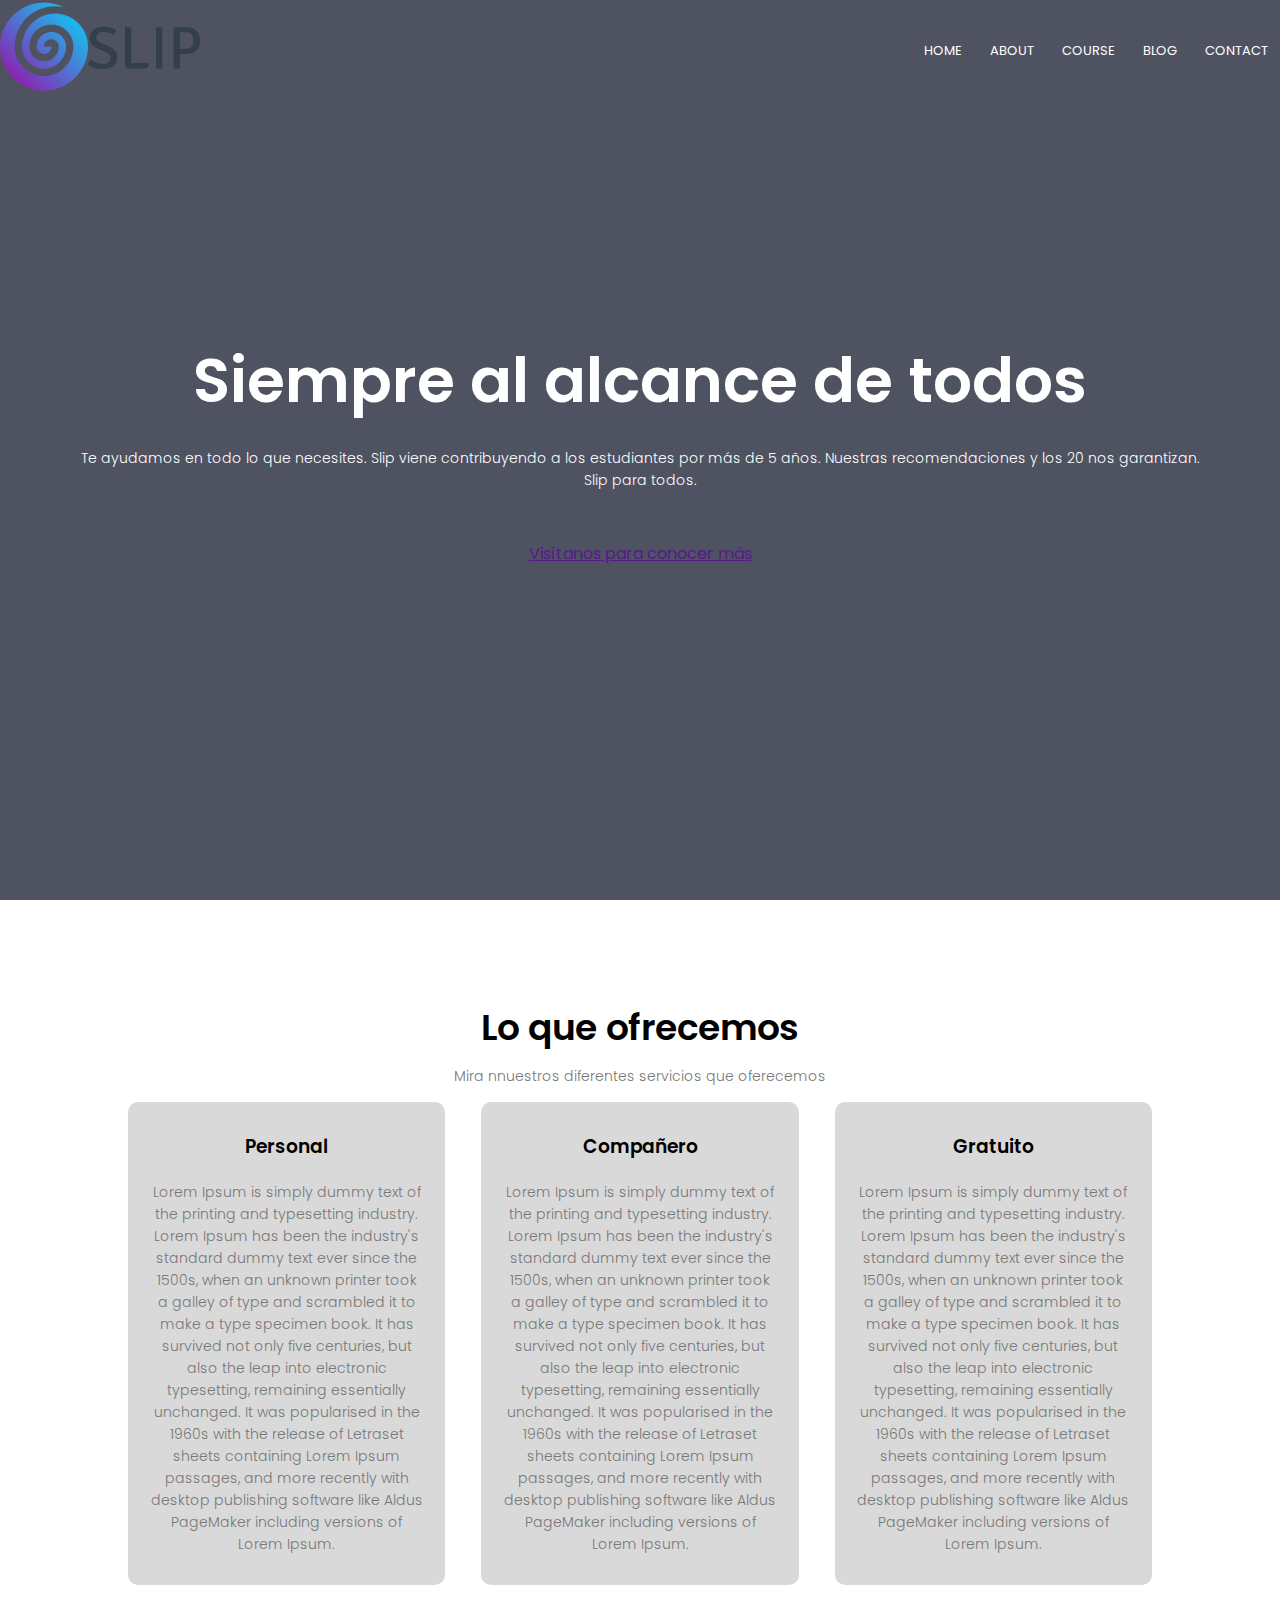
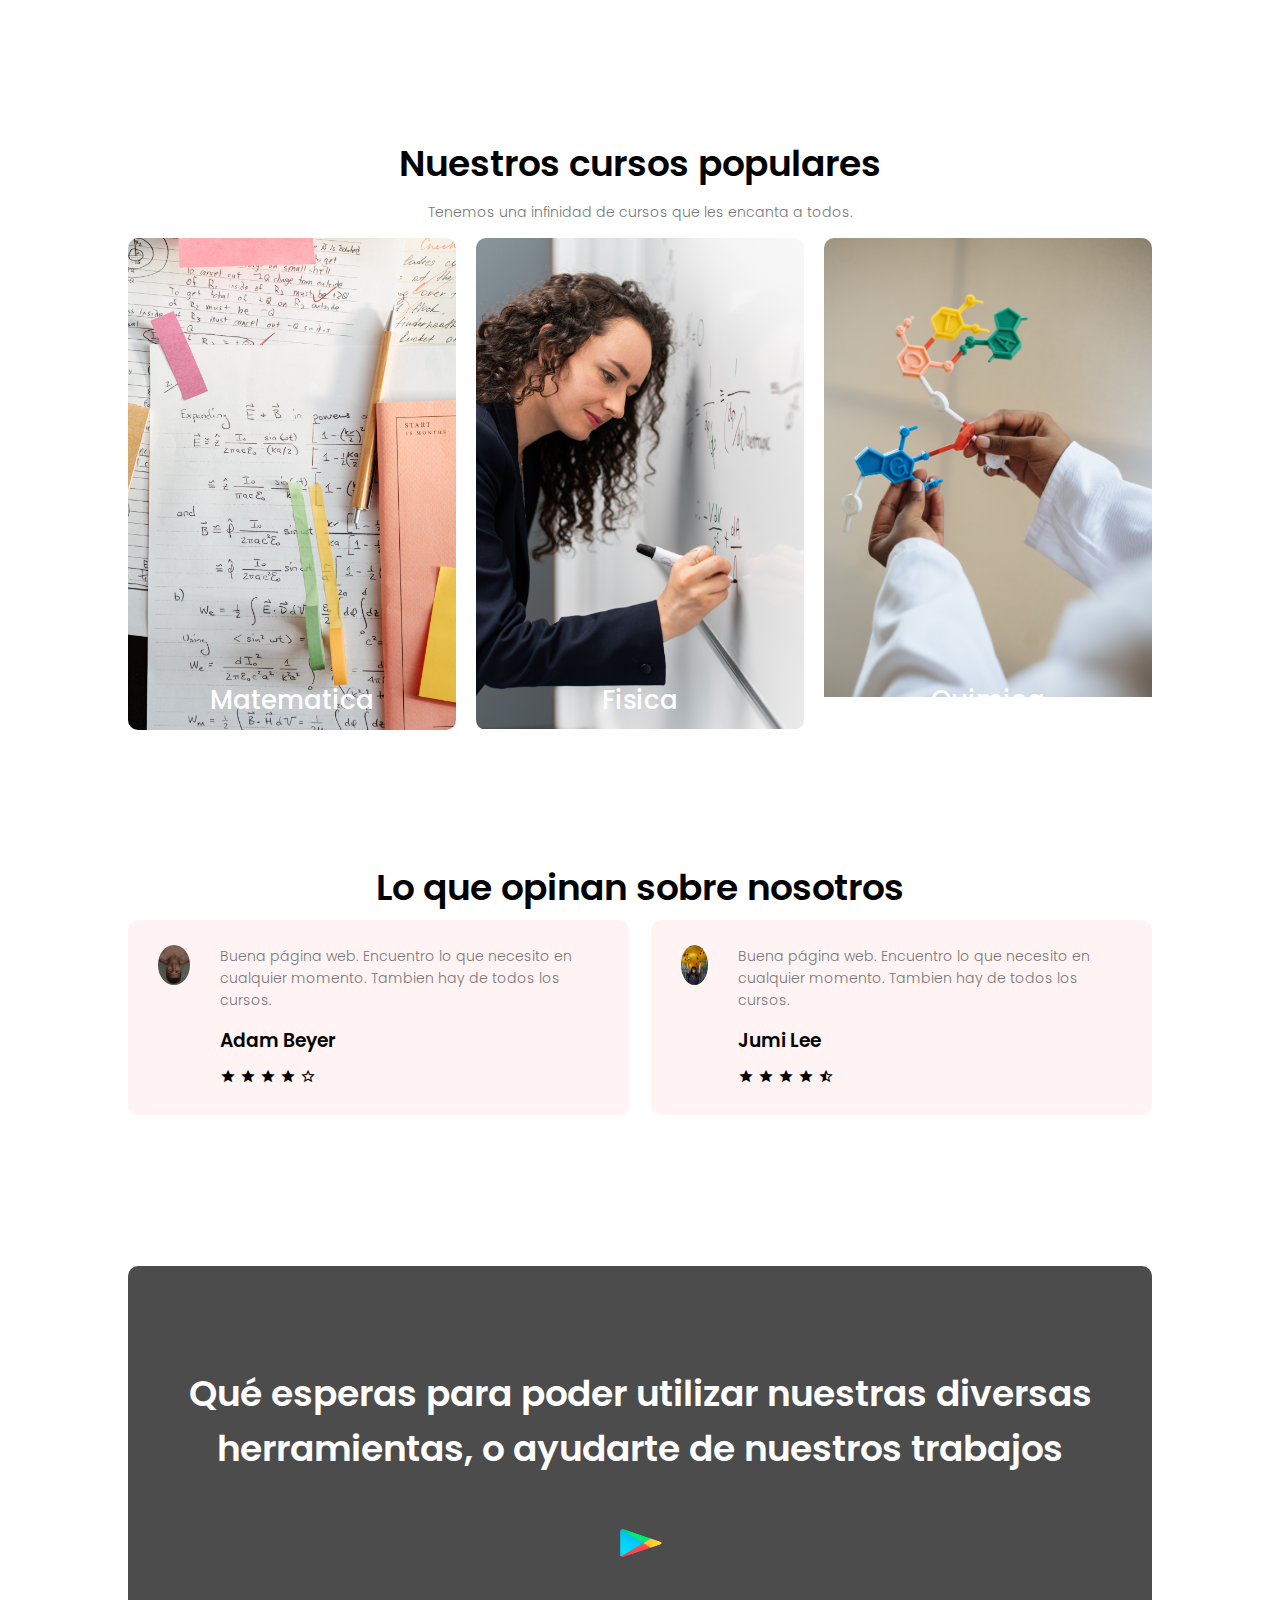
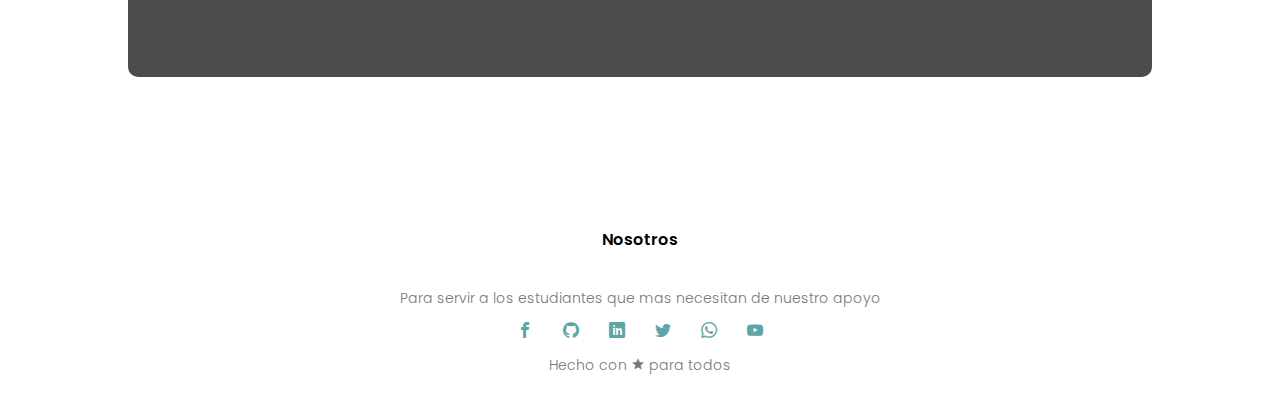
<file: index.html>
<!DOCTYPE html>
<html lang="en">
<head>
    <meta charset="UTF-8">
    <meta name="viewport" content="width=device-width, initial-scale=1.0">
    <title>Diseño y Patrones de Software</title>
    <link rel="stylesheet" href="css/css.css">
    <link rel="preconnect" href="https://fonts.gstatic.com">
    <link rel="stylesheet" type="text/css" href="style.css">
    <link href="https://fonts.googleapis.com/css2?family=Poppins:wght@100;200;300;400;600;700&display=swap" rel="stylesheet">
</head>
<body>
    <section class="header">
        <nav>
            <a href="index.html"><img src="img/logo123.png"></a>
            <div class="nav-links" id="navLinks">
                <i class="icon icon-cross" onclick="hideMenu()"></i>
                <ul>
                    <li><a href="">HOME</a></li>
                    <li><a href="">ABOUT</a></li>
                    <li><a href="">COURSE</a></li>
                    <li><a href="">BLOG</a></li>
                    <li><a href="">CONTACT</a></li>
                </ul>
            </div>
            <i class="icon icon-menu" onclick="showMenu()"></i>
        </nav>
    <div class="text-box">
        <h1>Siempre al alcance de todos</h1>
        <p>Te ayudamos en todo lo que necesites. Slip viene contribuyendo a los estudiantes
        por más de 5 años. Nuestras recomendaciones y los 20 nos garantizan.<br> Slip para todos. </p>
        <a href="" class="btn">Visítanos para conocer más</a>
    </div>
    </section>
    <section class="course">
        <h1>Lo que ofrecemos</h1>
        <p>Mira nnuestros diferentes servicios que oferecemos</p>
        <div class="row">
            <div class="course-col">
                <h3>Personal</h3>
                <p>Lorem Ipsum is simply dummy text of the printing and typesetting industry. Lorem Ipsum has been the industry's standard dummy text ever since the 1500s, when an unknown printer took a galley of type and scrambled it to make a type specimen book. It has survived not only five centuries, but also the leap into electronic typesetting, remaining essentially unchanged. It was popularised in the 1960s with the release of Letraset sheets containing Lorem Ipsum passages, and more recently with desktop publishing software like Aldus PageMaker including versions of Lorem Ipsum.</p>
            </div>
            <div class="course-col">
                <h3>Compañero</h3>
                <p>Lorem Ipsum is simply dummy text of the printing and typesetting industry. Lorem Ipsum has been the industry's standard dummy text ever since the 1500s, when an unknown printer took a galley of type and scrambled it to make a type specimen book. It has survived not only five centuries, but also the leap into electronic typesetting, remaining essentially unchanged. It was popularised in the 1960s with the release of Letraset sheets containing Lorem Ipsum passages, and more recently with desktop publishing software like Aldus PageMaker including versions of Lorem Ipsum.</p>
            </div>
            <div class="course-col">
                <h3>Gratuito</h3>
                <p>Lorem Ipsum is simply dummy text of the printing and typesetting industry. Lorem Ipsum has been the industry's standard dummy text ever since the 1500s, when an unknown printer took a galley of type and scrambled it to make a type specimen book. It has survived not only five centuries, but also the leap into electronic typesetting, remaining essentially unchanged. It was popularised in the 1960s with the release of Letraset sheets containing Lorem Ipsum passages, and more recently with desktop publishing software like Aldus PageMaker including versions of Lorem Ipsum.</p>
            </div>
        </div>
    </section>
    <section class="campus">
        <h1>Nuestros cursos populares</h1>
        <p>Tenemos una infinidad de cursos que les encanta a todos.</p>
        <div class="row">
            <div class="campus-col">
                <img src="img/matematica.jpg">
                <div class="layer"><h3>Matematica</h3></div>
            </div>
            <div class="campus-col">
                <img src="img/fisica.jpg">
                <div class="layer"><h3>Fisica</h3></div>
            </div>
            <div class="campus-col">
                <img src="img/quimica.jpg">
                <div class="layer"><h3>Quimica</h3></div>
            </div>
        </div>
    </section>
    <section class="testimonials">
        <h1>Lo que opinan sobre nosotros</h1>
        <div class="row">
            <div class="testimonial-col">
                <img src="img/retrato1.jpg">
                <div>
                    <p>Buena página web. Encuentro lo que necesito en cualquier momento.
                        Tambien hay de todos los cursos.</p>
                    <h3>Adam Beyer</h3>
                    <i class="icon icon-star"></i>
                    <i class="icon icon-star"></i>
                    <i class="icon icon-star"></i>
                    <i class="icon icon-star"></i>
                    <i class="icon icon-star_outline"></i>
                </div>
            </div>
            <div class="testimonial-col">
                <img src="img/retrato2.jpg">
                <div>
                    <p>Buena página web. Encuentro lo que necesito en cualquier momento.
                        Tambien hay de todos los cursos.</p>
                    <h3>Jumi Lee</h3>
                    <i class="icon icon-star"></i>
                    <i class="icon icon-star"></i>
                    <i class="icon icon-star"></i>
                    <i class="icon icon-star"></i>
                    <i class="icon icon-star_half"></i>
                </div>
            </div>
        </div>
    </section>
    <section class="cta">
        <h1>Qué esperas para poder utilizar nuestras diversas herramientas, o ayudarte
            de nuestros trabajos</h1>
        <a href="index.html"><img src="img/playstore.png" class="cog"></a>
    </section>
    <section class="footer">
        <h4>Nosotros</h4>
        <p>Para servir a los estudiantes que mas necesitan de nuestro apoyo</p>
        <div class="icons">
            <i class="icon icon-facebook"></i>
            <i class="icon icon-github"></i>
            <i class="icon icon-linkedin"></i>
            <i class="icon icon-twitter"></i>
            <i class="icon icon-whatsapp"></i>
            <i class="icon icon-youtube"></i>
        </div>
        <p>Hecho con <i class="icon-star"></i> para todos </p>
    </section>

    <script>
        var navLinks=document.getElementById("navLinks");
        function hideMenu(){
            navLinks.style.right="-200px";
        }
        function showMenu(){
            navLinks.style.right="0px";
        }
    </script>
</body>
</html>
</file>
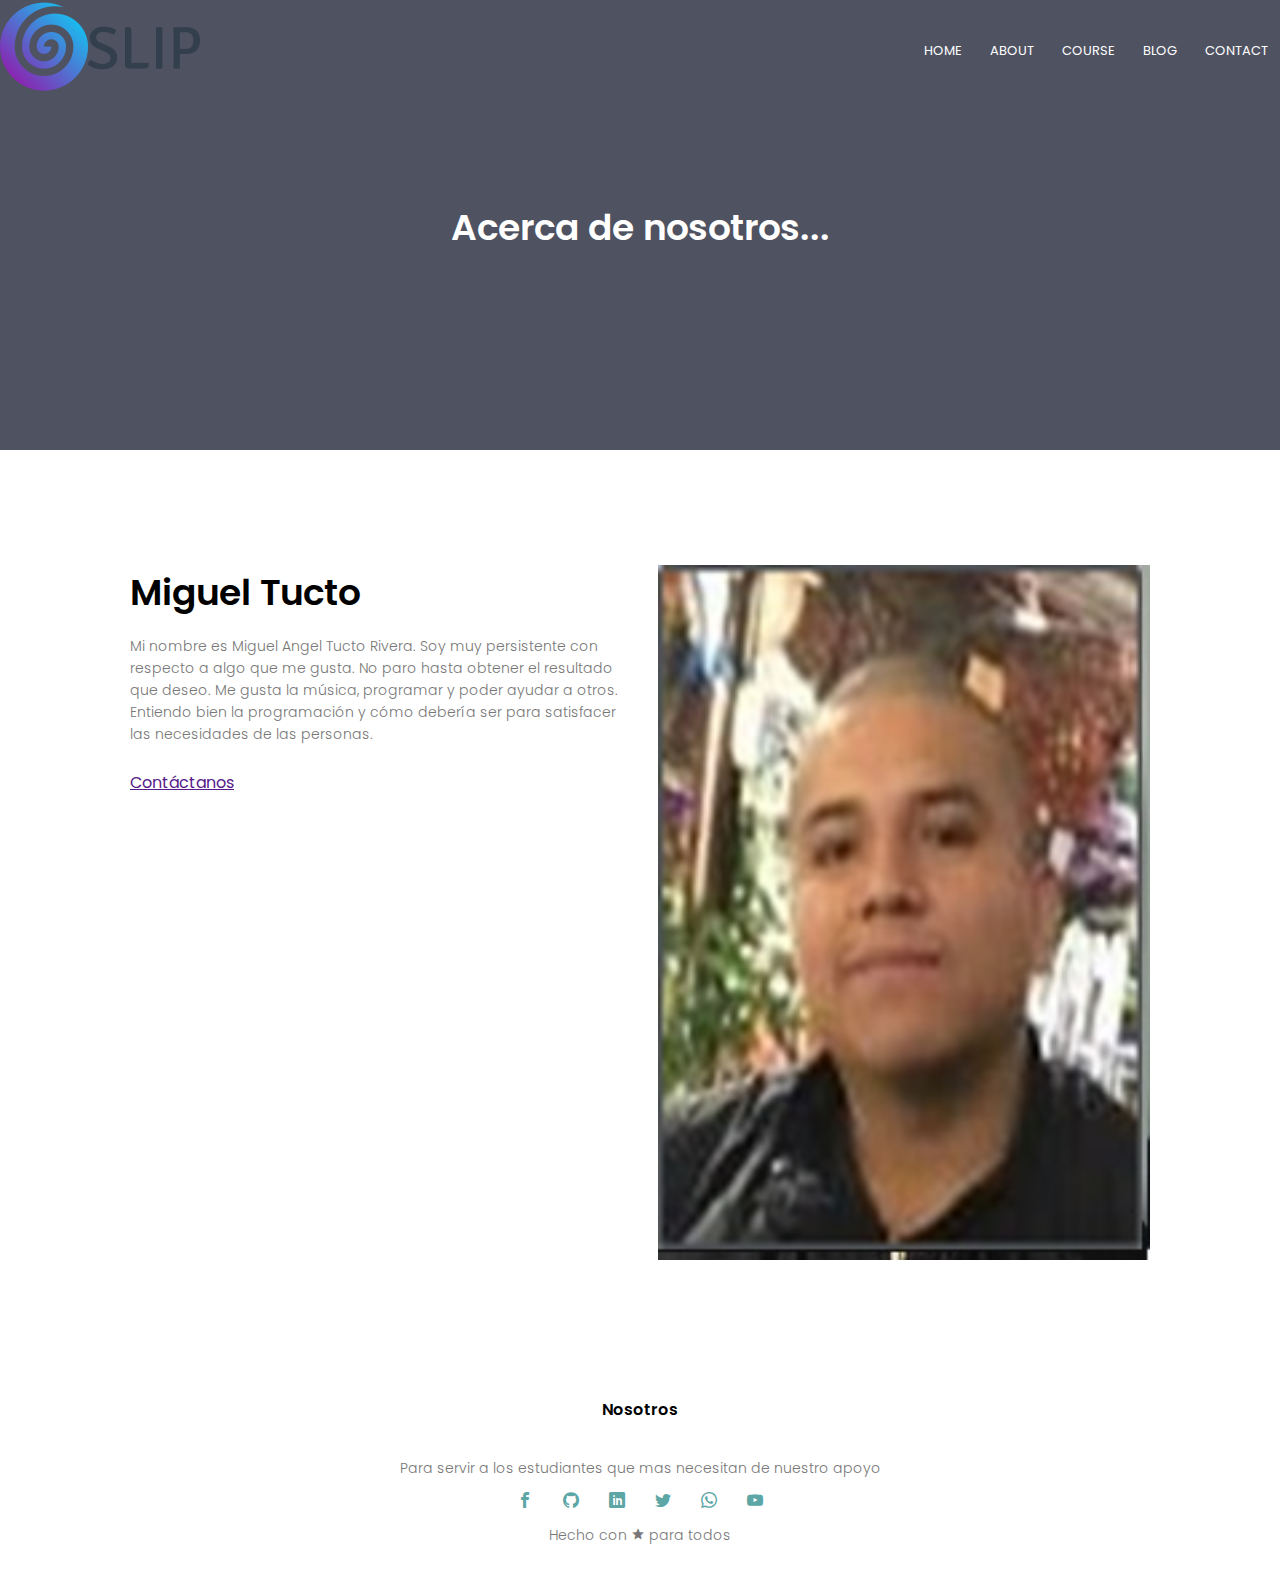
<file: about.html>
<!DOCTYPE html>
<html lang="en">
<head>
  <meta charset="UTF-8">
  <meta name="viewport" content="width=device-width, initial-scale=1.0">
  <title>Diseño y Patrones de Software</title>
  <link rel="stylesheet" href="css/css.css">
  <link rel="preconnect" href="https://fonts.gstatic.com">
  <link rel="stylesheet" type="text/css" href="style.css">
  <link href="https://fonts.googleapis.com/css2?family=Poppins:wght@100;200;300;400;600;700&display=swap" rel="stylesheet">
</head>
<body>
<section class="sub-header">
  <nav>
    <a href="index.html"><img src="img/logo123.png"></a>
    <div class="nav-links" id="navLinks">
      <i class="icon icon-cross" onclick="hideMenu()"></i>
      <ul>
        <li><a href="">HOME</a></li>
        <li><a href="">ABOUT</a></li>
        <li><a href="">COURSE</a></li>
        <li><a href="">BLOG</a></li>
        <li><a href="">CONTACT</a></li>
      </ul>
    </div>
    <i class="icon icon-menu" onclick="showMenu()"></i>
  </nav>
  <h1>Acerca de nosotros...</h1>
</section>
<section class="about-us">
  <div class="row">
    <div class="about-col">
      <h1>Miguel Tucto</h1>
      <p>Mi nombre es Miguel Angel Tucto Rivera. Soy muy persistente con respecto a algo que me gusta. No paro hasta obtener el resultado que deseo. Me gusta la música, programar y poder ayudar a otros. Entiendo bien la programación y cómo debería ser para satisfacer las necesidades de las personas.</p>
      <a href="">Contáctanos</a>
    </div>
    <div class="about-col">
      <img src="img/miguel.jpg">
    </div>
  </div>
</section>
<section class="footer">
  <h4>Nosotros</h4>
  <p>Para servir a los estudiantes que mas necesitan de nuestro apoyo</p>
  <div class="icons">
    <i class="icon icon-facebook"></i>
    <i class="icon icon-github"></i>
    <i class="icon icon-linkedin"></i>
    <i class="icon icon-twitter"></i>
    <i class="icon icon-whatsapp"></i>
    <i class="icon icon-youtube"></i>
  </div>
  <p>Hecho con <i class="icon-star"></i> para todos </p>
</section>
<script>
  var navLinks=document.getElementById("navLinks");
  function hideMenu(){
    navLinks.style.right="-200px";
  }
  function showMenu(){
    navLinks.style.right="0px";
  }
</script>
</body>
</html>
</file>
<file: css/css.css>
*{
    margin:0;
    padding: 0;
    font-family: 'Poppins', sans-serif;
}
.header{
    min-height: 100vh;
    width: 100%;
    background-image: linear-gradient(rgba(4,9,30,0.7),rgba(4,9,30,0.7)),url("https://images.pexels.com/photos/5676744/pexels-photo-5676744.jpeg?auto=compress&cs=tinysrgb&dpr=3&h=750&w=1260");
    background-position: center;
    background-size: cover;
    position: relative;
}
.cover{
    width: 100%;
    height: 100%;
}
nav{
    display: flex;
    padding: 0% 0%;
    justify-content: space-between;
    align-items: center;
}
nav img{
    width: 200px;
}
.nav-links{
    flex: 1;
    text-align: right;
}
.nav-links ul li{
    list-style: none;
    display: inline-block;
    padding: 8px 12px;
    position: relative;
}
.nav-links ul li a{
    color: #fff;
    text-decoration: none;
    font-size: 13px;
}
.nav-links ul li::after{
    content: '';
    width: 0%;
    height: 2px;
    background: #5da6a6;
    display: block;
    margin: auto;
    transition: 0.5s;
}
.nav-links ul li:hover::after{
    width: 100%;
}
.text-box{
    width: 90%;
    color: #fff;
    position: absolute;
    top: 50%;
    left: 50%;
    text-align: center;
    transform: translate(-50%,-50%);
}
.text-box h1{
    font-size: 62px;
}
.text-box p{
    margin: 10px 0 40px;
    font-size: 14px;
    color: #fff;
}
.cog{
    width: 50px;
    height: 30px;
    padding: 12px 34px;
}
.cccc{
    display: inline-block;
    text-decoration: none;
    color: #fff;
    border: 1px solid #fff;
    padding: 12px 34px;
    font-size: 13px;
    background: transparent;
    position: relative;
    cursor: pointer;
}
.cc{
    border: 1px solid #5da6a6;
    background: #5da6a6;
    transition: 1s;
}
nav .icon{
    display: none;

}
.course{
    width: 80%;
    margin: auto;
    text-align: center;
    padding-top: 100px;
}
h1{
    font-size: 36px;
    font-weight: 600;
}
p{
    color: #777;
    font-size: 14px;
    font-weight: 300;
    line-height: 22px;
    padding: 10px;
}
.row{
    margin-top: 5px;
    display: flex;
    justify-content: space-between;
}
.course-col{
    flex-basis: 31%;
    background: #d9d9d9;
    border-radius: 10px;
    margin-bottom: 5%;
    padding: 20px 12px;
    box-sizing: border-box ;
    transition: 0.5s;
}
h3{
    text-align: center;
    font-weight: 600;
    margin: 10px 0;
}
.course-col:hover{
    box-shadow: 0 0 20px 0 rgba(0,0,0,1);
}
.campus{
    width: 80%;
    margin: auto;
    text-align: center;
    padding-top: 100px;
}
.campus-col{
    flex-basis: 32%;
    border-radius: 10px;
    margin-bottom: 30px;
    position: relative;
    overflow: hidden;
}
.campus-col img{
    width: 100%;
    display: block;
}
.layer{
    background: transparent;
    height: 100%;
    width: 100%;
    position: absolute;
    top: 0;
    left: 0;
    transition: 0.5s;
}
.layer:hover{
    background: rgba(130,206,186,0.7);
}
.layer h3{
    width: 100%;
    font-weight: 500;
    color: #fff;
    font-size: 26px;
    bottom: 0;
    left: 50%;
    transform: translateX(-50%);
    position: absolute;
    transition: 0.5s;
}
.layer:hover h3{
    bottom: 49%;
    opacity: 1;
}
.testimonials{
    width: 80%;
    margin:auto;
    text-align: center;
    padding-top: 100px;
}
.testimonial-col{
    flex-basis: 44%;
    border-radius: 10px;
    margin-bottom: 5%;
    text-align: left;
    background: #fff3f3;
    padding: 25px;
    cursor: pointer;
    display: flex;
}
.testimonial-col img{
    height: 40px;
    margin-left: 5px;
    margin-right: 30px;
    border-radius: 50%;
}
.testimonial-col p{
    padding: 0;
}
.testimonial-col h3{
    margin-top: 15px;
    text-align: left;
}
.cta{
    margin: 100px auto;
    width: 80%;
    background-image: linear-gradient(rgba(0,0,0,0.7),rgba(0,0,0,0.7)),url("https://images.pexels.com/photos/6476186/pexels-photo-6476186.jpeg?auto=compress&cs=tinysrgb&h=750&w=1260");
    background-position: center;
    background-size: cover;
    border-radius: 10px;
    text-align: center;
    padding: 100px 0;
}
.cta h1{
    color: #fff;
    margin-bottom: 40px;
    padding: 0;
}
.footer{
    width: 100%;
    text-align: center;
    padding: 30px 0;
}
.footer h4{
    margin-bottom: 25px;
    margin-top: 20px;
    font-weight: 600;
}
.icons .icon{
   color: #5da6a6;
    margin: 0 13px;

}
.sub-header{
    height: 50vh;
    width: 100%;
    background-image: linear-gradient(rgba(4,9,30,0.7),rgba(4,9,30,0.7)),url("https://images.pexels.com/photos/5676744/pexels-photo-5676744.jpeg?auto=compress&cs=tinysrgb&dpr=3&h=750&w=1260");
    background-position: center;
    background-size: cover;
    text-align: center;
    color: #fff;
}
.sub-header h1{
    margin-top: 100px;
}
.about-us{
    width: 80%;
    margin: auto;
    padding-top: 80px;
    padding-bottom: 50px;
}
.about-col1{
    flex-basis: 48%;
    padding-bottom: 100px;
}
.about-col{
    flex-basis: 48%;
    padding: 30px 2px;
}
.about-col img{
    width: 100%;
}
.about-col h1{
    padding-top: 0;
}
.about-col p{
    padding: 15px 0 25px;
}
@media (max-width: 700px) {
    .text-box h1{
        font-size: 20px;
    }
    .nav-links ul li{
        display: block;
    }
    .nav-links{
        position: absolute;
        background: #5da6a6;
        height: 100vh;
        width: 200px;
        top: 0;
        right: -200px;
        text-align: left;
        z-index: 2;
        transition: 1s;
    }
    nav .icon{
        display: block;
        color: #fff;
        margin: 10px;
        font-size: 22px;
        cursor: pointer;
    }
    .nav-links ul{
        padding: 30px;
    }
    .row{
        flex-direction: column;
    }
    .testimonial-col img{
        margin-left: 0;
        margin-right: 15px;
    }
    .cta h1{
        font-size: 24px;

    }
}
</file>
<file: style.css>
@font-face {
  font-family: 'icomoon';
  src:  url('fonts/icomoon.eot?vsw225');
  src:  url('fonts/icomoon.eot?vsw225#iefix') format('embedded-opentype'),
    url('fonts/icomoon.ttf?vsw225') format('truetype'),
    url('fonts/icomoon.woff?vsw225') format('woff'),
    url('fonts/icomoon.svg?vsw225#icomoon') format('svg');
  font-weight: normal;
  font-style: normal;
  font-display: block;
}

[class^="icon-"], [class*=" icon-"] {
  /* use !important to prevent issues with browser extensions that change fonts */
  font-family: 'icomoon' !important;
  speak: never;
  font-style: normal;
  font-weight: normal;
  font-variant: normal;
  text-transform: none;
  line-height: 1;

  /* Better Font Rendering =========== */
  -webkit-font-smoothing: antialiased;
  -moz-osx-font-smoothing: grayscale;
}

.icon-star_outline:before {
  content: "\e900";
}
.icon-star_half:before {
  content: "\e901";
}
.icon-star:before {
  content: "\e902";
}
.icon-menu:before {
  content: "\e9bd";
}
.icon-cross:before {
  content: "\ea0f";
}
.icon-facebook:before {
  content: "\ea90";
}
.icon-whatsapp:before {
  content: "\ea93";
}
.icon-twitter:before {
  content: "\ea96";
}
.icon-youtube:before {
  content: "\ea9d";
}
.icon-github:before {
  content: "\eab0";
}
.icon-linkedin:before {
  content: "\eac9";
}
</file>
